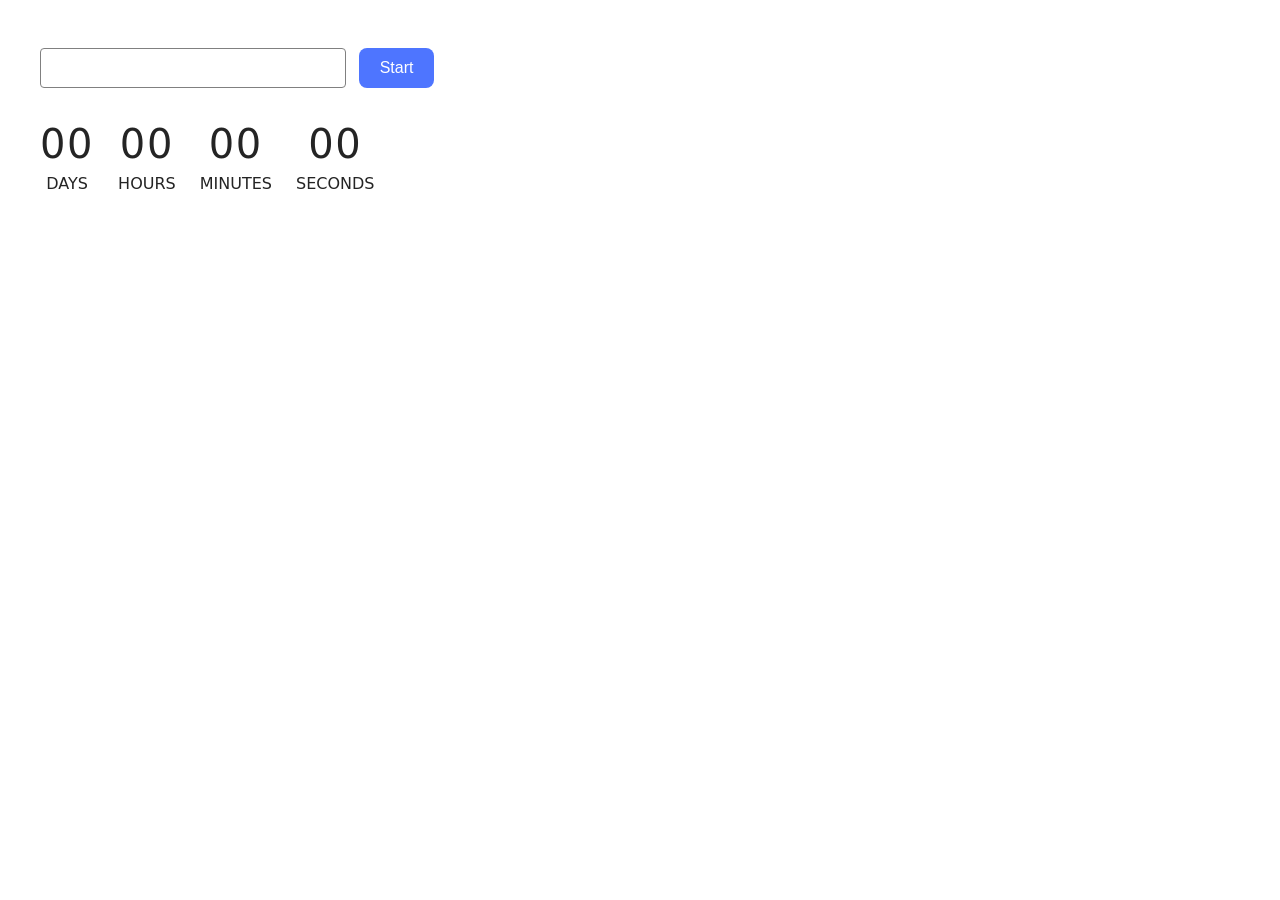
<file: src/1-timer.html>
<!doctype html>
<html lang="en">
  <head>
    <meta charset="UTF-8" />
    <meta http-equiv="X-UA-Compatible" content="IE=edge" />
    <meta name="viewport" content="width=device-width, initial-scale=1.0" />
    <title>Page 2</title>
    <link rel="stylesheet" href="./css/styles.css" />
  </head>
  <body>
    <load
      src="./partials/header.html"
      icon-path="./img/sprite.svg#logo"
      highlight-act="active"
    />

    <main>
      <div class="container">
        <input type="text" id="datetime-picker" />
        <button type="button" data-start>Start</button>

        <div class="timer">
          <div class="field">
            <span class="value" data-days>00</span>
            <span class="label">Days</span>
          </div>
          <div class="field">
            <span class="value" data-hours>00</span>
            <span class="label">Hours</span>
          </div>
          <div class="field">
            <span class="value" data-minutes>00</span>
            <span class="label">Minutes</span>
          </div>
          <div class="field">
            <span class="value" data-seconds>00</span>
            <span class="label">Seconds</span>
          </div>
        </div>
      </div>
    </main>

    <load src="./partials/footer.html" />
    <script type="module" src="./js/1-timer.js"></script>
  </body>
</html>
</file>
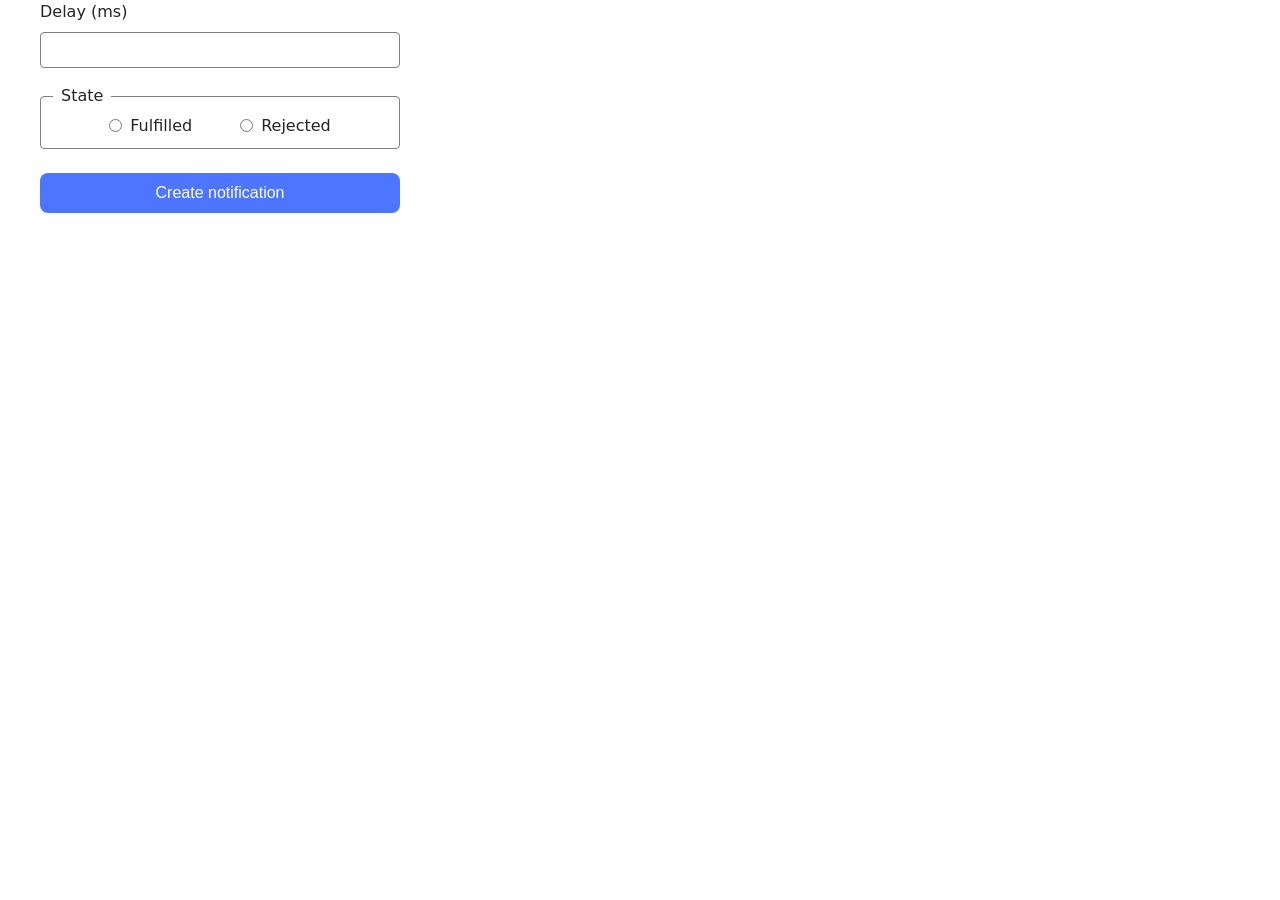
<file: src/2-snackbar.html>
<!doctype html>
<html lang="en">
  <head>
    <meta charset="UTF-8" />
    <meta http-equiv="X-UA-Compatible" content="IE=edge" />
    <meta name="viewport" content="width=device-width, initial-scale=1.0" />
    <title>Page 3</title>
    <link rel="stylesheet" href="./css/styles.css" />
  </head>
  <body>
    <load
      src="./partials/header.html"
      icon-path="./img/sprite.svg#logo"
      highlight-curr="active"
    />

    <main>
      <div class="container">
        <form class="form">
          <label>
            Delay (ms)
            <input type="number" name="delay" required />
          </label>
          <fieldset>
            <legend>State</legend>
            <label>
              <input type="radio" name="state" value="fulfilled" required />
              Fulfilled
            </label>
            <label>
              <input type="radio" name="state" value="rejected" required />
              Rejected
            </label>
          </fieldset>
          <button type="submit">Create notification</button>
        </form>
      </div>
    </main>

    <load src="./partials/footer.html" />
    <script type="module" src="./js/2-snackbar.js"></script>
  </body>
</html>
</file>
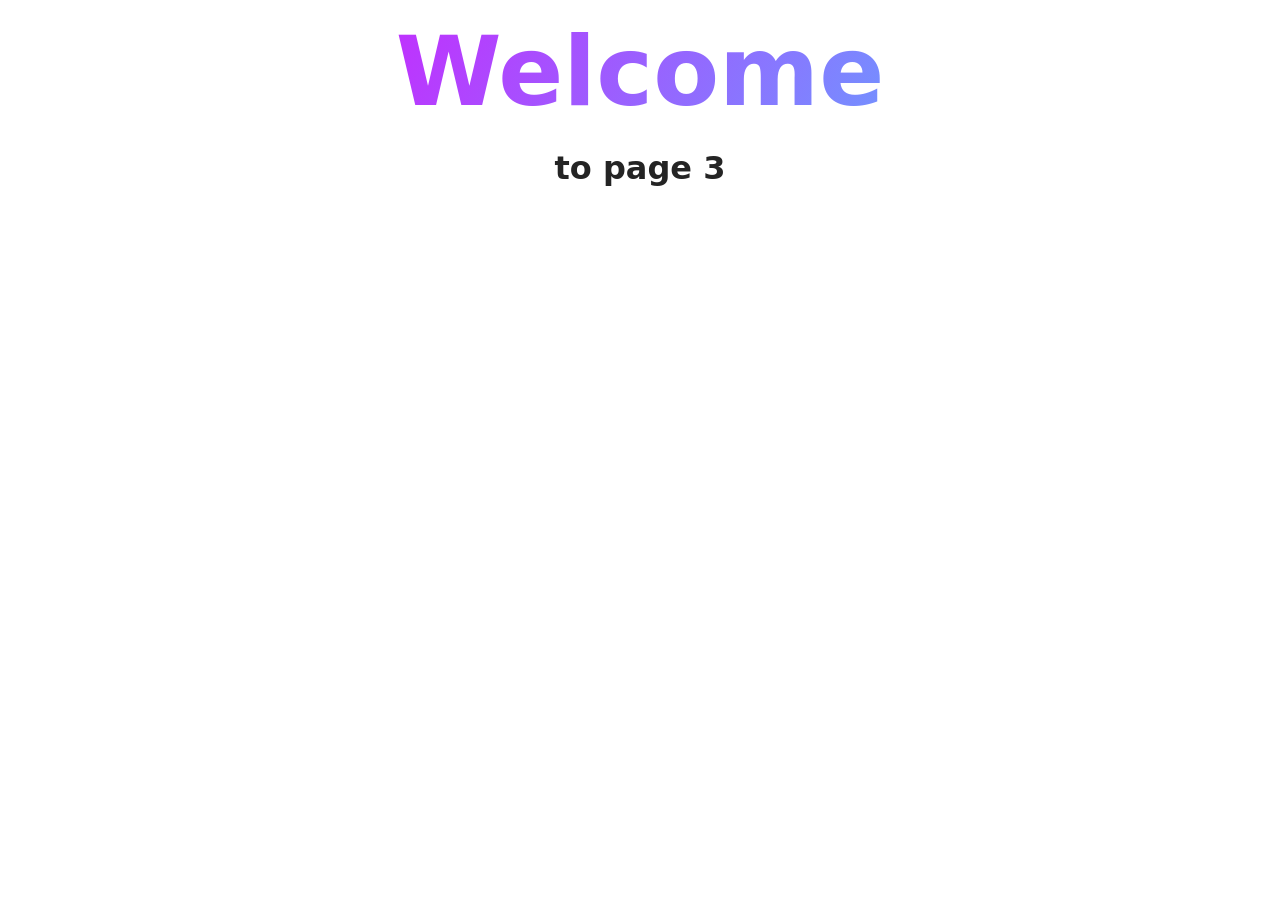
<file: src/page-3.html>
<!DOCTYPE html>
<html lang="en">
  <head>
    <meta charset="UTF-8" />
    <meta http-equiv="X-UA-Compatible" content="IE=edge" />
    <meta name="viewport" content="width=device-width, initial-scale=1.0" />
    <title>Page 3</title>
    <link rel="stylesheet" href="./css/styles.css" />
  </head>
  <body>
    <load
      src="./partials/header.html"
      icon-path="./img/sprite.svg#logo"
      highlight-curr="active"
    />

    <main>
      <div class="container">
        <h1 class="main-title">
          <span class="main-title-gradient">Welcome</span> to page 3
        </h1>
        <load src="./partials/back-link.html" />
      </div>
    </main>

    <load src="./partials/footer.html" />
  </body>
</html>
</file>
<file: src/css/styles.css>
/**
  |============================
  | include css partials with
  | default @import url()
  |============================
*/
/* Common styles */
@import url('./reset.css');
@import url('./base.css');
@import url('./container.css');
@import url('./animations.css');
@import url('./timer.css');
@import url('./snackbar.css');

/* Sections style */
@import url('./header.css');
@import url('./vite-promo.css');
@import url('./badges.css');
@import url('./back-link.css');
@import url('./footer.css');
</file>
